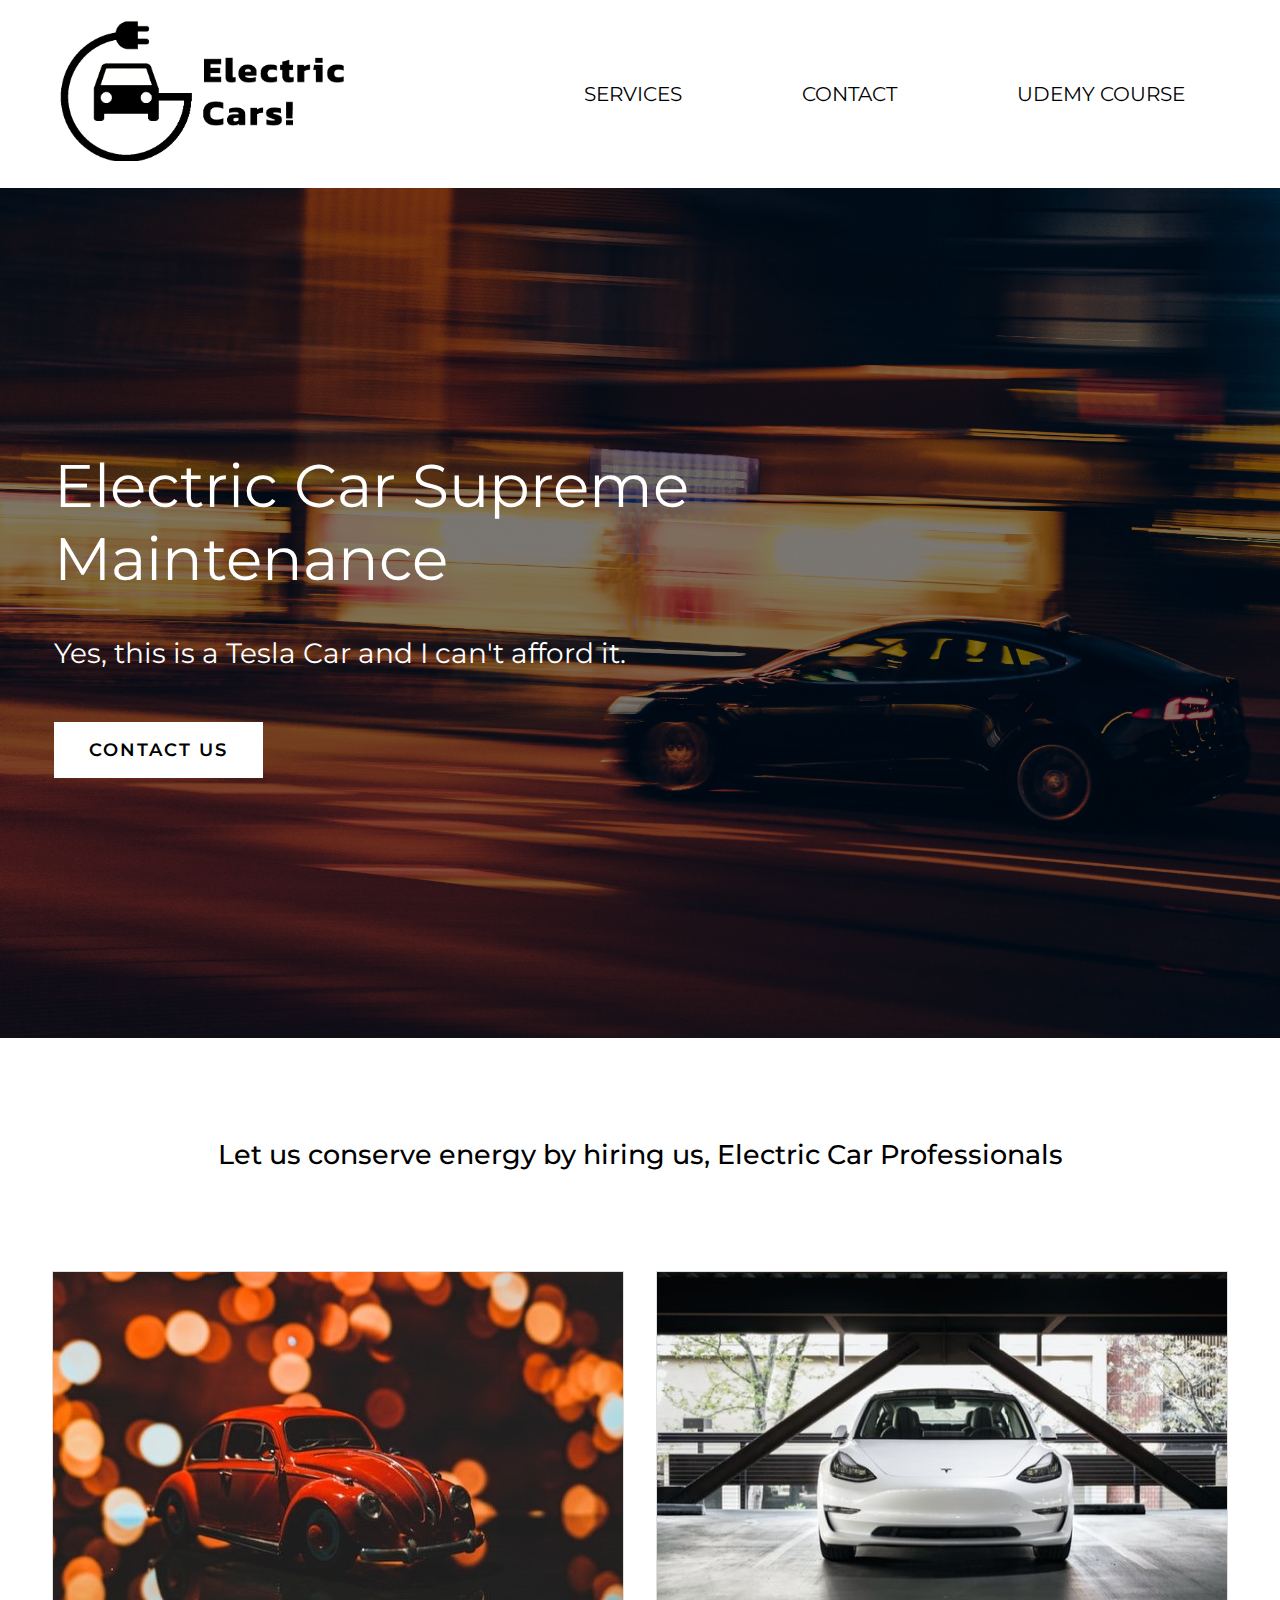
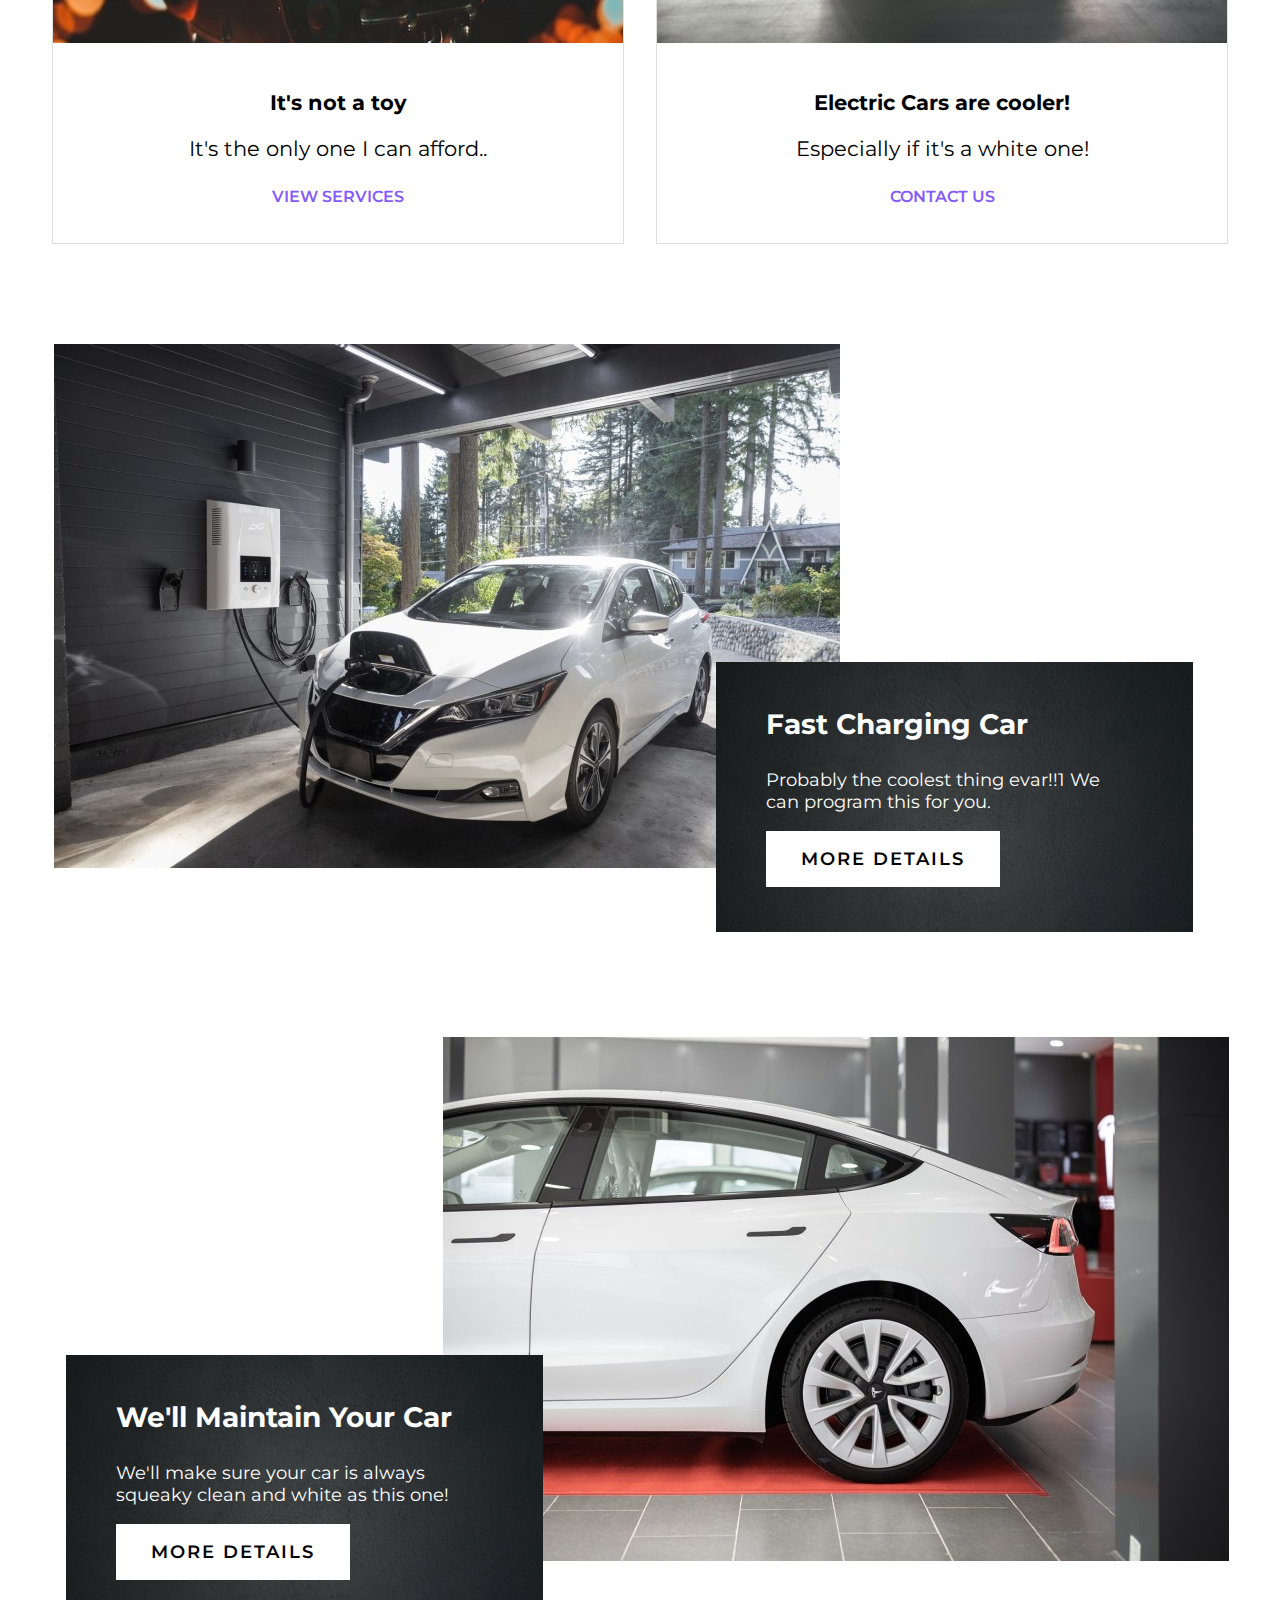
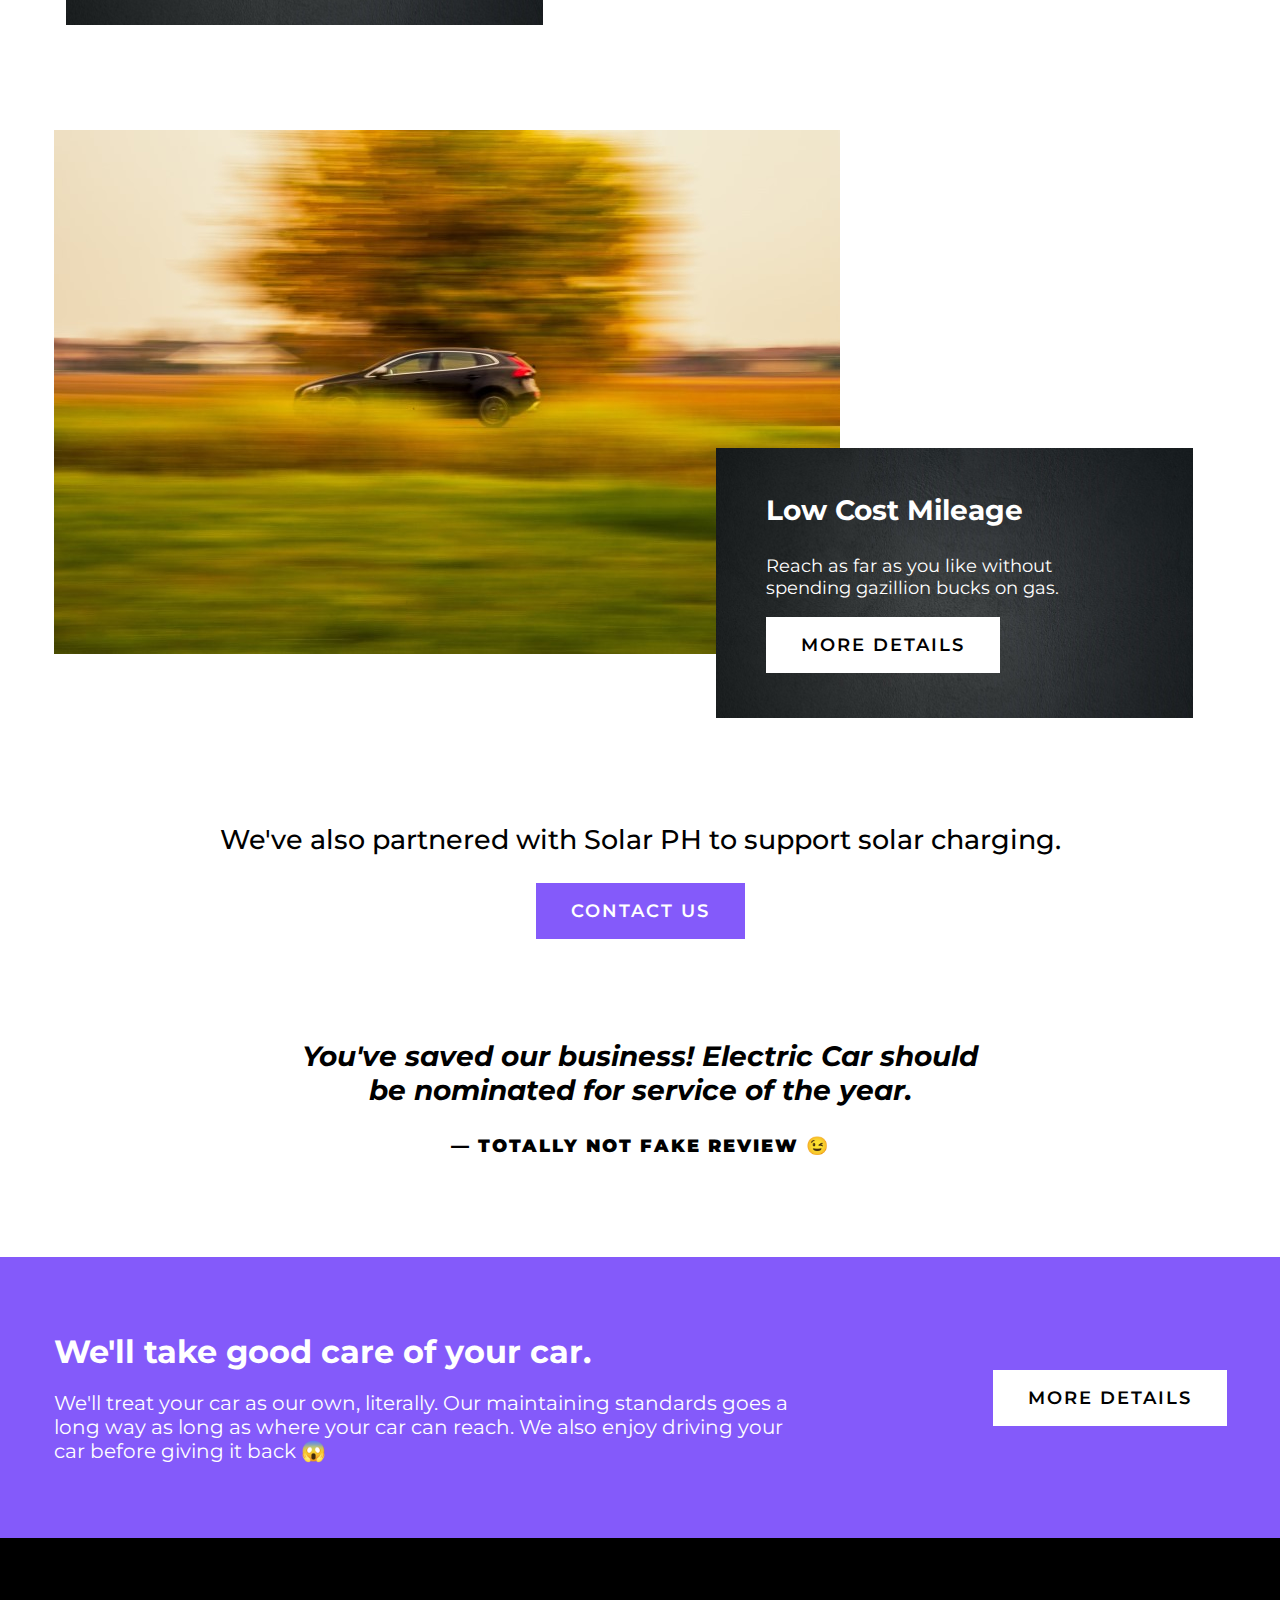
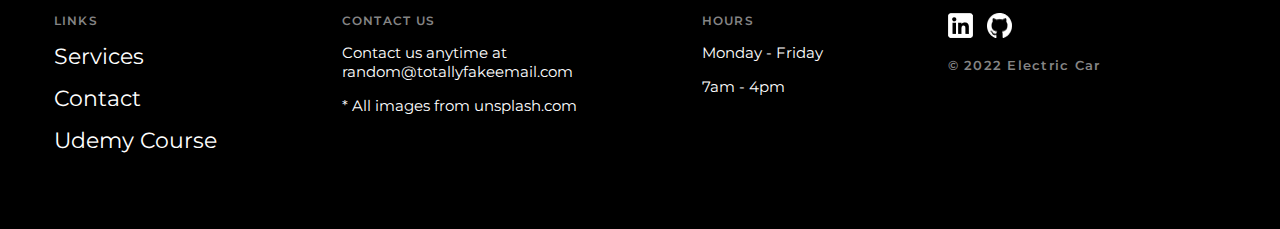
<file: Site Recreation/index.html>
<!DOCTYPE html>
<html lang="en">

<head>
  <meta charset="UTF-8" />
  <meta http-equiv="X-UA-Compatible" content="IE=edge" />
  <meta name="viewport" content="width=device-width, initial-scale=1.0" />
  <title>The Best Electric Car Dealer today!</title>
  <link rel="icon" type="image/png" href="assets/logo.png" />
  <link
    href="https://fonts.googleapis.com/css2?family=Kanit&family=Montserrat:ital,wght@0,300;0,400;0,600;0,800;1,600;1,800&display=swap"
    rel="stylesheet">
  <link rel="stylesheet" href="assets/style.css" />
  <link rel="stylesheet" href="assets/media.css" />
</head>

<body>
  <nav class="navbar">
    <div class="nav_container flex">
    <div class="navmenu flex">
      <a href="#home">
        <img src="assets/NavHeader.png" class="navimg" alt="E-Car!" />
      </a>
    </div>
      <div class="nav_options">
      <ul class="flex">
        <li>
          <a class="link_text" href="#Services"> SERVICES </a>
        </li>
        <li>
          <a class="link_text" href="#Contact"> CONTACT </a>
        </li>
        <li>
          <a class="link_text"
            href="https://www.udemy.com/share/1046Gm3@6CccKN7-wNQD00Fo8hNZfW9DoZ30F337mo6nAAuhl7trcOXmWNLs_z9aDV-conMu/">
            UDEMY COURSE </a>
        </li>
      </ul>
    </div>
  </div>
  </nav>
  <div class="headline_img centered flex">
    <div class="headline_container">
      <div class="headline_contents">
        <h1>Electric Car Supreme<br>Maintenance</br>
          <h1>
            <p>Yes, this is a Tesla Car and I can't afford it.</p>
            <a href="#" class="button">CONTACT US</a>
      </div>
    </div>
  </div>
  <main class="main_container">
    <div class="body_title center_text">
      <p>Let us conserve energy by hiring us, Electric Car Professionals</p>
    </div>
    <div class="centered flex">
      <div class="btm_margin_main">
        <div class="card center_text">
          <a href="#Services">
            <picture>
              <img src="assets/mert-aydemir-A-Tzr67eCi0-unsplash.jpg" alt="mert-aydemir-A-Tzr67eCi0-unsplash.jpg">
            </picture>
          </a>
          <div class="card_body">
            <a href="#Services">
              <h4>
                It's not a toy
              </h4>
              <p>It's the only one I can afford..</p>
            </a>
            <p>
              <a href="#Services" class="card_button">
                View Services
              </a>
            </p>
          </div>
        </div>
      </div>
      <div class="card_container btm_margin_main">
        <div class="card center_text">
          <a href="#Services">
            <picture>
              <img src="assets/charlie-deets-D1W5QenBzlU-unsplash.jpg" alt="charlie-deets-D1W5QenBzlU-unsplash.jpg">
            </picture>
          </a>
          <div class="card_body">
            <a href="#Services">
              <h4>
                Electric Cars are cooler!
              </h4>
              <p>Especially if it's a white one!</p>
            </a>
            <p>
              <a href="#Contact" class="card_button">
                Contact Us
              </a>
            </p>
          </div>
        </div>
      </div>
    </div>
    <div class="btm_margin_main">
      <div class="main_left_container">
        <div class="image_container">
          <a href="#Details">
            <picture>
              <img src="assets/dcbel-uBKg9f0aUrY-unsplash.jpg" alt="dcbel-uBKg9f0aUrY-unsplash.jpg">
            </picture>
          </a>
        </div>
        <div class="overlap_img">
          <h3>Fast Charging Car</h3>
          <p>
            Probably the coolest thing evar!!1 We can program this for you.
          </p>
          <a href="#Details" class="button">
            MORE DETAILS
          </a>
        </div>
      </div>
    </div>
    <div class="btm_margin_main">
      <div class="main_left_container right">
        <div class="image_container">
          <a href="#Details">
            <picture>
              <img src="assets/screen-post-KeLFSx6erUM-unsplash.jpg" alt="screen-post-KeLFSx6erUM-unsplash.jpg">
            </picture>
          </a>
        </div>
        <div class="overlap_img right_overlap">
          <h3 class="overlap_title">We'll Maintain Your Car</h3>
          <p>
            We'll make sure your car is always squeaky clean and white as this one!
          </p>
          <a href="#Details" class="button">
            MORE DETAILS
          </a>
        </div>
      </div>
    </div>
    <div class="btm_margin_main">
      <div class="main_left_container last">
        <div class="image_container">
          <a href="#Details">
            <picture>
              <img src="assets\zac-ong--n5fsWTY8uQ-unsplash.jpg" alt="zac-ong--n5fsWTY8uQ-unsplash.jpg">
            </picture>
          </a>
        </div>
        <div class="overlap_img">
          <h3>Low Cost Mileage</h3>
          <p>
            Reach as far as you like without spending gazillion bucks on gas.
          </p>
          <a href="#Details" class="button">
            MORE DETAILS
          </a>
        </div>
      </div>
    </div>
    <div class="body_title center_text footer_title">
      <p>We've also partnered with Solar PH to support solar charging.</p>
      <p>
        <a href="#Contact" class="button footer_button">
          CONTACT US
        </a>
      </p>
    </div>
    <div class="testimonial body_title center_text">
      <h3>You've saved our business! Electric Car should be nominated for service of the year.</h3>
      <p>— TOTALLY NOT FAKE REVIEW 😉</p>
    </div>
  </main>
  <div class="footer_bg">
    <div class="footer_container footer_padding flex">
      <div class="footer_contents">
        <h1 class="zero_m">We'll take good care of your car.</h1>
        <p>We'll treat your car as our own, literally. Our maintaining
          standards goes a long way as long as where your car can reach.
          We also enjoy driving your car before giving it back 😱
        </p>
      </div>
      <div class="footer_button2">
        <a href="#Details" class="button">
          MORE DETAILS
        </a>
      </div>
    </div>
  </div>
  <footer>
    <div class="footer_links_container footer_padding flex">
      <div class="footer_links">
        <div class="zero_m links_title">LINKS</div>
        <a class="main_link" href="#Services">Services</a>
        <a class="main_link" href="#Contact">Contact</a>
        <a class="main_link"
          href="https://www.udemy.com/share/1046Gm3@6CccKN7-wNQD00Fo8hNZfW9DoZ30F337mo6nAAuhl7trcOXmWNLs_z9aDV-conMu/">
          Udemy Course </a>
      </div>
      <div class="footer_links">
        <div class="zero_m links_title">CONTACT US</div>
        <p> Contact us anytime at<br><a href="mailto:random@totallyfakeemail.com">random@totallyfakeemail.com</a></p>
        <p>* All images from <a href="https://unsplash.com/">unsplash.com</a></p>
      </div>
      <div class="footer_links">
        <div class="zero_m links_title">HOURS</div>
        <p>Monday - Friday</p>
        <p>7am - 4pm</p>
      </div>
      <div class="footer_links">
        <div class="zero_m">
          <a href="https://www.linkedin.com/in/anwillecatindig/" style="padding-right: 10px"><img
              src="assets/linkedin-square-white-icon-transparent-png-11640440452zi2ykndpw2.png"></a>
          <a href="https://github.com/unwellc"><img src="assets/52-520535_free-files-github-github-icon-png-white.png">
          </a>
        </div>
        <div class="links_title" style="margin-top: 15px; font-size: 13px;">&#169; 2022 Electric Car</div>
      </div>
    </div>
  </footer>
</body>

</html>
</file>
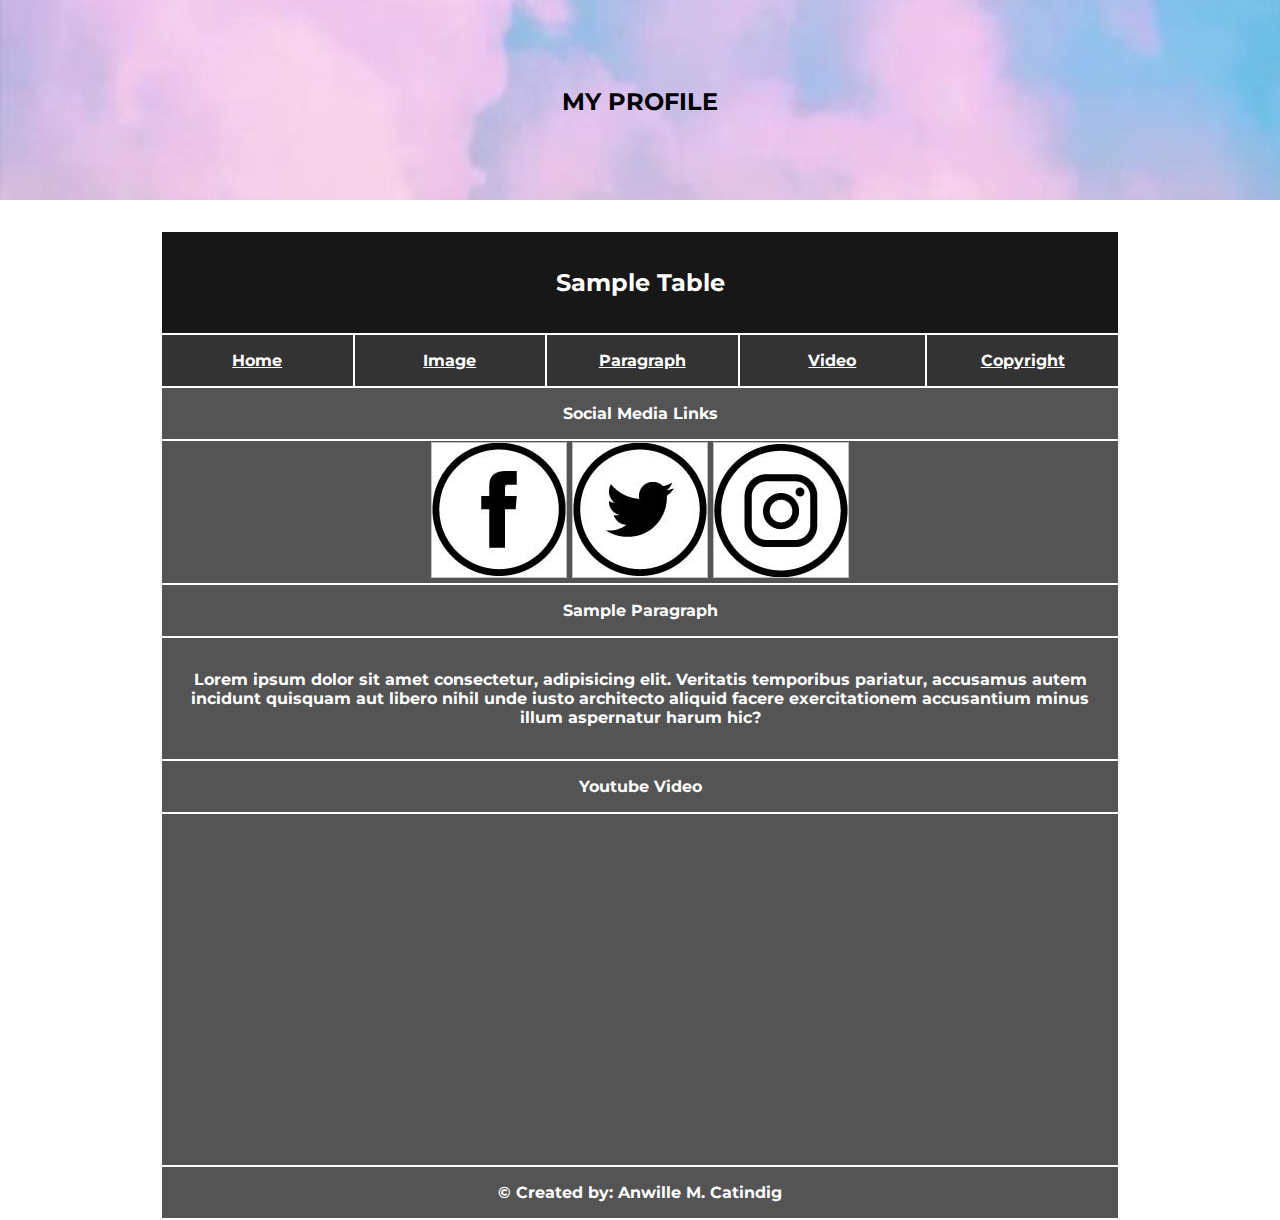
<file: Basic HTML and CSS Practice/sample.html>
<!DOCTYPE html>
<html lang="en">

<head>
  <meta charset="UTF-8">
  <meta http-equiv="X-UA-Compatible" content="IE=edge">
  <meta name="viewport" content="width=device-width, initial-scale=1.0">
  <title>Sample</title>
  <link href="https://fonts.googleapis.com/css2?family=Montserrat&display=swap" rel="stylesheet">
  <link rel="icon" type="image/webp" href="assets/AC.webp">
  <link rel="stylesheet" href="table.css">
  <link rel="stylesheet" href="style.css">
</head>

<body>
  <div class="imgclass" id="home">
    <h2 class="centered">MY PROFILE</h2>
  </div>
  <table>
    <th class="tableHeader white setPadding" colspan="5">
      <h2>Sample Table</h2>
    </th>
    <tr class="sampleNav">
      <td class="setPadding"><a class="white" href="#home">Home</a></td>
      <td class="setPadding"><a class="white" href="#image">Image</a></td>
      <td class="setPadding"><a class="white" href="#paragraph">Paragraph</a></td>
      <td class="setPadding"><a class="white" href="#video">Video</a></td>
      <td class="setPadding"><a class="white" href="#footer">Copyright</a></td>
    </tr>
    <tr class="content white" id="image">
      <td class="setPadding" colspan="5">Social
        Media Links</td>
    </tr>
    <tr class="content">
      <td colspan="5">
        <a href="https://www.facebook.com/anwille.catindig" target="_blank"><img class="fb"></a>
        <a href="https://www.twitter.com/unwellc" target="_blank"><img class="twitter"></a>
        <a href="https://www.instagram.com/unwellc" target="_blank"><img class="ig"></a>
      </td>
    </tr>
    <tr class="content white">
      <td class="setPadding" colspan="5">Sample
        Paragraph</td>
    </tr>
    <tr class="content white">
      <td class="setPadding" id="paragraph" colspan="5">
        <p>Lorem ipsum dolor sit amet consectetur,
          adipisicing elit. Veritatis temporibus
          pariatur, accusamus autem
          incidunt quisquam aut libero nihil unde
          iusto architecto aliquid facere
          exercitationem accusantium minus
          illum aspernatur harum hic?
        <p>
      </td>
    </tr>
    <tr class="content white">
      <td class="setPadding" colspan="5">Youtube Video</td>
    </tr>
    <tr class="content">
      <td class="setPadding" id="video" colspan="5"><iframe width="560" height="315"
          src="https://www.youtube.com/embed/TkxlvGQWjUs" title="YouTube video player" frameborder="0"
          allow="accelerometer; autoplay; clipboard-write; encrypted-media; gyroscope; picture-in-picture"
          allowfullscreen></iframe></td>
    </tr>
    <tr class="content white">
      <td class="setPadding" id="footer" colspan="5">&#169 Created by: Anwille M. Catindig</td>
    </tr>
  </table>
</body>

</html>
</file>
<file: Site Recreation/assets/style.css>
body {
  font-family: "Montserrat", sans-serif;
  margin: auto;
}
a {
  text-decoration: none;
  color: #000;
}
footer {
  background-color: #000;
}
.centered {
  justify-content: center;
  align-items: center;
}
.center_text {
  text-align: center;
}
.right {
  flex-direction: row-reverse;
  padding-right: 42px;
}
.flex {
  display: flex !important;
}
.nav_container {
  max-width: 1173px;
  margin-left: auto;
  margin-right: auto;
  align-items: center;
}
.navmenu {
  width: 35%;
  margin-top: 20px;
  margin-bottom: 20px;
}
.navimg {
  width: 300px;
}
.nav_options{
  font-size: 20px;
  color: black;
}
.nav_options ul {
  padding: 0;
  list-style-type: none;
}
.nav_options li {
  padding-left: 120px;
}

.headline_img {
  background: url("tesla-car-motion.jpg");
  background-size: cover;
  height: 850px;
  box-shadow: inset 0 0 0 2000px rgba(0, 0, 0, 0.5);
}
.headline_container {
  max-width: 1173px;
  width: 100%;
}
.headline_contents {
  color: white;
}
.headline_contents h1 {
  font-size: 60px;
  font-weight: 400;
}
.headline_contents p {
  font-size: 28px;
  font-weight: 400;
}
.body_title {
  font-size: 27px;
  font-weight: 500;
  margin: 100px;
}
.btm_margin_main {
  margin: 0 1em 6.25em 1em;
}
.button {
  background-color: #fff;
  color: black;
  padding: 17px 35px;
  display: inline-block;
  font-size: 18px;
  font-weight: 600;
  letter-spacing: 2px;
}
.button:hover {
  background-color: rgb(225, 225, 225);
}
.footer_button {
  background-color: #845afa;
  color: white;
}
.footer_button:hover {
  background-color: #703cff;
}
.card_button {
  text-transform: uppercase;
  font-weight: 600;
  font-size: 16px;
  color: #845afa;
}
.card {
  background-color: #fff;
  background-clip: border-box;
  border: 1px solid rgba(0, 0, 0, 0.125);
}
.card img {
  max-width: 100%;
  height: auto;
}
.card_body {
  font-size: 21px;
  padding-top: 15px;
  padding-bottom: 15px;
}
.card_body h4 {
  margin-bottom: 0;
}

.main_left_container {
  margin-left: auto;
  margin-right: auto;
  max-width: 1173px;
  margin-bottom: 165px;
  display: flex;
  align-items: flex-end;
  position: relative;
}

.main_left_container > div {
  flex: 1;
}
.image_container {
  width: 65%;
  min-width: 65%;
}
.overlap_img {
  background-image: url("annie-spratt-6a3nqQ1YwBw-unsplash.jpg");
  background-size: cover;
  min-width: 30%;
  position: relative;
  left: -100px;
  bottom: -60px;
  height: 150px;
  padding: 45px 75px 75px 50px;
  color: #fff;
}
.right_overlap {
  left: 100px;
}
.overlap_img h3 {
  margin-top: 0;
  font-size: 28px;
}
.overlap_img p {
  margin-top: 0;
  font-size: 18px;
}
.testimonial {
  font-size: 24px;
  font-weight: 900;
  font-style: italic;
  max-width: 700px;
  margin-left: auto;
  margin-right: auto;
}
.testimonial p {
  font-size: 18px;
  font-weight: 900;
  font-style: normal;
  letter-spacing: 2px;
}
.footer_bg {
  background: linear-gradient(#845afa, #845afa), url("3731008.webp");
}
.footer_padding {
  padding-top: 75px;
  padding-bottom: 75px;
}
.footer_container {
  color: white;
  margin-left: auto;
  margin-right: auto;
  max-width: 1173px;
}
.footer_button2 {
  margin: auto;
  margin-right: 0;
}
.footer_contents {
  max-width: 65%;
}
.footer_contents p {
  font-size: 20px;
  margin-bottom: 0;
}
.footer_links_container {
  max-width: 1173px;
  margin-left: auto;
  margin-right: auto;
  font-size: 15px;
}
.footer_links_container p, .footer_links_container a{
  color: #fff;
}
.footer_links {
  max-width: 25%;
  padding-right: 125px;
}
.main_link {
  display: block;
  font-size: 22px;
  padding-top: 15px;
}
.links_title{
  font-size: 12px;
  font-weight: 600;
  letter-spacing: 1.25px;
  color: #858585
}
.zero_m {
  margin-top: 0;
  margin-bottom: 0;
}
</file>
<file: Site Recreation/assets/media.css>
@media (max-width: 1250px) {
  .nav_container {
    max-width: 950px;
  }
  .headline_container {
    max-width: 950px;
  }
  .main_container {
    max-width: 950px;
    margin-left: auto;
    margin-right: auto;
  }
  .main_left_container {
    margin-bottom: 175px;
  }
  .right {
    padding-right: 0;
    margin-right: -30px;
  }
  .image_container img {
    width: 95%;
  }
  .overlap_img {
    min-width: 25%;
    position: relative;
    bottom: -75px;
    height: 250px;
    padding-bottom: 45px;
  }
  .overlap_img a {
    white-space: nowrap;
  }
  .footer_container {
    max-width: 950px;
  }
  .footer_links_container {
    max-width: 950px;
  }
  .footer_links {
    padding-right: 70px;
  }
}

@media (max-width: 1000px) {
  .main_container {
    max-width: 850px;
    margin-left: auto;
    margin-right: auto;
  }
  .right {
    margin-top: -75px;
    margin-right: auto;
  }
  .last {
    margin-top: -75px;
  }
  .main_left_container {
    display: block;
    width: 100%;
    margin-bottom: 25px;
  }
  .image_container {
    width: 100%;
  }
  .image_container img {
    width: 100%;
  }
  .overlap_img {
    position: relative;
    left: 50px;
    bottom: 85px;
    height: 135px;
    padding-bottom: 75px;
  }
  .right_overlap {
    left: -50px;
  }
  .footer_title {
    margin-top: -75px;
  }
  .footer_container {
    flex-direction: column;
    text-align: center;
  }
  .footer_contents {
    max-width: 850px;
    align-items: center;
    margin: auto;
  }
  .footer_button2 {
    margin: auto;
    padding: 25px 25px 0 25px;
  }
  .footer_links_container {
    max-width: 850px;
    flex-wrap: wrap;
  }
  .footer_links:nth-child(odd) {
    width: 50%;
    padding-right: 210px;
  }
  .main_link {
    padding-top: 0;
    padding-bottom: 15px;
  }
  .main_link:first-of-type {
    padding-top: 15px;
  }
}

@media (max-width: 950px) {
  .right {
    margin-top: 0;
  }
  .last {
    margin-top: 0;
  }
  .main_left_container {
    margin-bottom: 105px;
  }
  .overlap_img {
    position: relative;
    left: 0;
    bottom: 4px;
  }
  .footer_title {
    margin-top: 0;
  }
}

@media (max-width: 875px) {
  .flex {
    flex-direction: column;
  }
  .main_left_container {
    max-width: 575px;
    margin-left: auto;
    margin-right: auto;
  }
  .body_title {
    margin: 75px 25px 75px 25px;
  }
  .overlap_img {
    padding-top: 30px;
  }
  .footer_title {
    margin-top: -25px;
  }
  .testimonial {
    width: 100%;
    margin-left: auto;
    margin-right: auto;
  }
  .footer_contents {
    max-width: 575px;
    padding-right: 10px;
    padding-left: 10px;
  }
  .footer_links_container {
    max-width: 575px;
    align-items: center;
    text-align: center;
  }
  .footer_links:nth-child(odd) {
    max-width: 100%;
    padding-right: 0;
  }
  .footer_links {
    max-width: 100%;
    padding-right: 0;
  }
}

@media (max-width: 711px) {
  .testimonial {
    max-width: 600px;
  }
}

@media (max-width: 510px) {
  .overlap_img {
    padding-right: 45px;
  }
}
</file>
<file: Basic HTML and CSS Practice/table.css>
table {
    margin-left: auto;
    margin-right: auto;
    margin-top: 30px;
    width: 75%;
    text-align: center;
}
.sampleNav {
    background-color: #333;
}
.sampleNav td {
    max-width: 50px;
}
.sampleNav td:hover {
    background-color: #111;
}
.tableHeader {
    background-color: #171717;  
}
.content {
    background-color: #545454;
}
.white {
    color: white;
}
.setPadding {
    padding: 16px 16px;
}
</file>
<file: Basic HTML and CSS Practice/style.css>
body {
  font-family: "Montserrat", sans-serif;
  font-weight: bold;
  text-align: center;
  margin: 0;
}
.imgclass {
  background-image: url("assets/sample_header.jpg");
  background-repeat: no-repeat;
  background-size: cover;
  height: 200px;
}
.centered {
  margin-top: 0;
  top: 50%;
  left: 50%;
  transform: translate(0, 300%);
}
.fb {
  width: 136px;
  height: 136px;
  background: url("assets/socmed_icons.jpg") no-repeat -56px -64px;
}
.twitter {
  width: 136px;
  height: 136px;
  background: url("assets/socmed_icons.jpg") no-repeat -424px -64px;
}
.ig {
  background: url("assets/socmed_icons.jpg") no-repeat -240px -600px;
  width: 136px;
  height: 136px;
}
</file>
